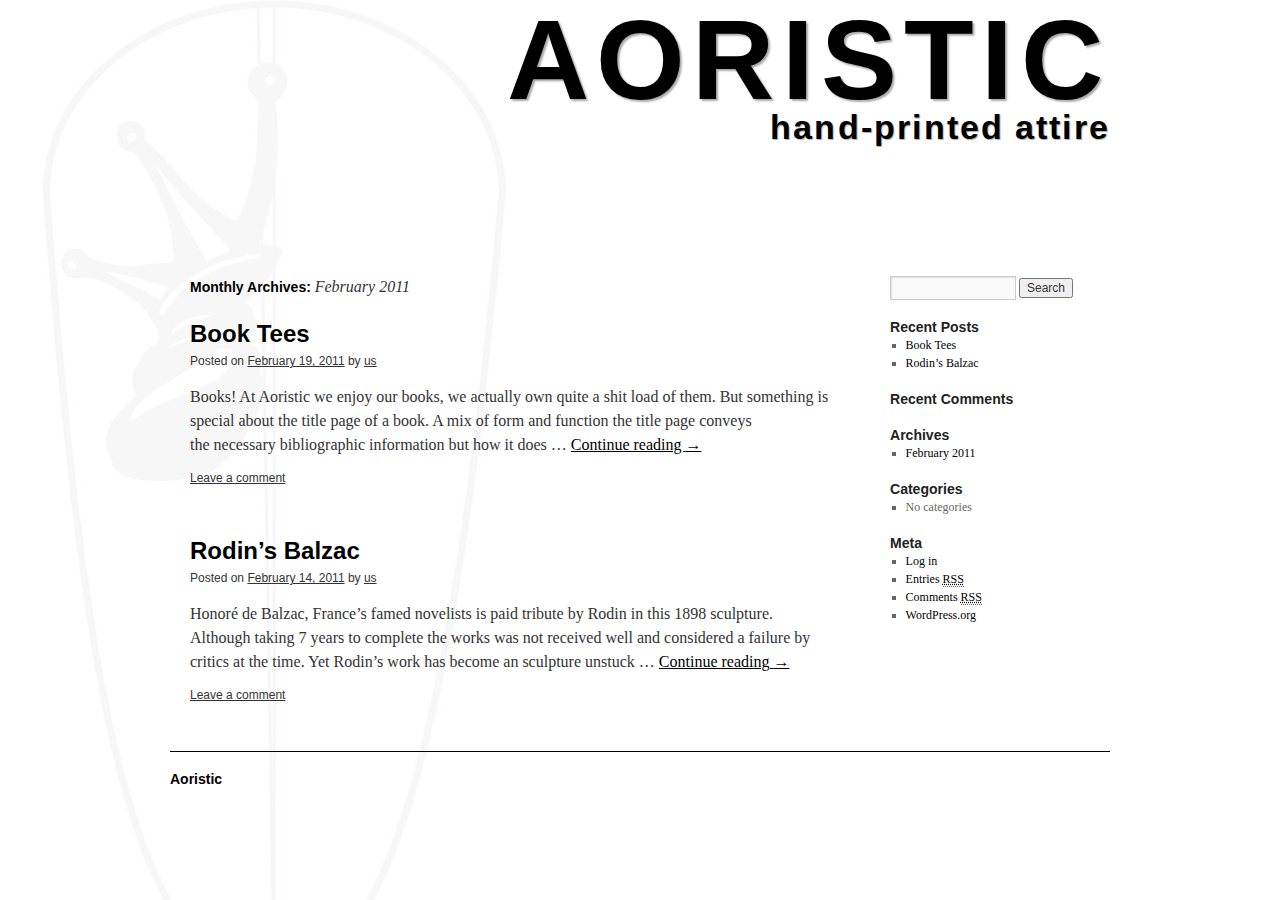
<file: blog/index.html?m=201102.html>
<!DOCTYPE html>
<html lang="en-US">
<head>
<link  href="http://fonts.googleapis.com/css?family=Arimo:regular,italic,bold,bolditalic" rel="stylesheet" type="text/css" >

<meta charset="UTF-8" />
<title>February | 2011 | Aoristic</title>
<link rel="profile" href="http://gmpg.org/xfn/11" />
<link rel="stylesheet" type="text/css" media="all" href="wp-content/themes/twentyten/style.css" />
<link rel="pingback" href="xmlrpc.php" />
<link rel="alternate" type="application/rss+xml" title="Aoristic &raquo; Feed" href="index.html%3Ffeed=rss2.html" />
<link rel="alternate" type="application/rss+xml" title="Aoristic &raquo; Comments Feed" href="http://aoristic.us/blog/?feed=comments-rss2" />
<link rel="EditURI" type="application/rsd+xml" title="RSD" href="xmlrpc.php%3Frsd" />
<link rel="wlwmanifest" type="application/wlwmanifest+xml" href="wp-includes/wlwmanifest.xml.html" /> 
<meta name="generator" content="WordPress 3.5" />
</head>

<body class="archive date">
<div id="wrapper" class="hfeed">
	<div id="header">
		<div id="masthead">
        
        	<div class="logo"><a href="/" title="Home">AORISTIC</a></div>
           <div class="subTitle">hand-printed attire</div>
        	
			
		</div><!-- #masthead -->
	</div><!-- #header -->

	<div id="main">

		<div id="container">
			<div id="content" role="main">


			<h1 class="page-title">
				Monthly Archives: <span>February 2011</span>			</h1>






			<div id="post-12" class="post-12 post type-post status-publish format-standard hentry">
			<h2 class="entry-title"><a href="index.html%3Fp=12.html" title="Permalink to Book Tees" rel="bookmark">Book Tees</a></h2>

			<div class="entry-meta">
				<span class="meta-prep meta-prep-author">Posted on</span> <a href="index.html%3Fp=12.html" title="10:15 pm" rel="bookmark"><span class="entry-date">February 19, 2011</span></a> <span class="meta-sep">by</span> <span class="author vcard"><a class="url fn n" href="index.html%3Fauthor=1.html" title="View all posts by us">us</a></span>			</div><!-- .entry-meta -->

				<div class="entry-summary">
				<p>Books! At Aoristic we enjoy our books, we actually own quite a shit load of them. But something is special about the title page of a book. A mix of form and function the title page conveys the necessary bibliographic information but how it does &hellip; <a href="index.html%3Fp=12.html">Continue reading <span class="meta-nav">&rarr;</span></a></p>
			</div><!-- .entry-summary -->
	
			<div class="entry-utility">
												<span class="comments-link"><a href="index.html%3Fp=12.html#respond" title="Comment on Book Tees"><span class="dsq-postid" rel="12 http://aoristic.us/blog/?p=12">Leave a comment</span></a></span>
							</div><!-- .entry-utility -->
		</div><!-- #post-## -->

		
	


			<div id="post-4" class="post-4 post type-post status-publish format-standard hentry">
			<h2 class="entry-title"><a href="index.html%3Fp=4.html" title="Permalink to Rodin&#8217;s Balzac" rel="bookmark">Rodin&#8217;s Balzac</a></h2>

			<div class="entry-meta">
				<span class="meta-prep meta-prep-author">Posted on</span> <a href="index.html%3Fp=4.html" title="2:51 am" rel="bookmark"><span class="entry-date">February 14, 2011</span></a> <span class="meta-sep">by</span> <span class="author vcard"><a class="url fn n" href="index.html%3Fauthor=1.html" title="View all posts by us">us</a></span>			</div><!-- .entry-meta -->

				<div class="entry-summary">
				<p>Honoré de Balzac, France&#8217;s famed novelists is paid tribute by Rodin in this 1898 sculpture. Although taking 7 years to complete the works was not received well and considered a failure by critics at the time. Yet Rodin&#8217;s work has become an sculpture unstuck &hellip; <a href="index.html%3Fp=4.html">Continue reading <span class="meta-nav">&rarr;</span></a></p>
			</div><!-- .entry-summary -->
	
			<div class="entry-utility">
												<span class="comments-link"><a href="index.html%3Fp=4.html#respond" title="Comment on Rodin&#8217;s Balzac"><span class="dsq-postid" rel="4 http://aoristic.us/blog/?p=4">Leave a comment</span></a></span>
							</div><!-- .entry-utility -->
		</div><!-- #post-## -->

		
	
    <script type="text/javascript">
    // <![CDATA[
        var disqus_shortname = 'aoristic';
        (function () {
            var nodes = document.getElementsByTagName('span');
            for (var i = 0, url; i < nodes.length; i++) {
                if (nodes[i].className.indexOf('dsq-postid') != -1) {
                    nodes[i].parentNode.setAttribute('data-disqus-identifier', nodes[i].getAttribute('rel'));
                    url = nodes[i].parentNode.href.split('#', 1);
                    if (url.length == 1) { url = url[0]; }
                    else { url = url[1]; }
                    nodes[i].parentNode.href = url + '#disqus_thread';
                }
            }
            var s = document.createElement('script'); s.async = true;
            s.type = 'text/javascript';
                        s.src = 'http' + '://' + 'disqus.com/forums/' + disqus_shortname + '/count.js';
            (document.getElementsByTagName('HEAD')[0] || document.getElementsByTagName('BODY')[0]).appendChild(s);
        }());
    //]]>
    </script>


			</div><!-- #content -->
		</div><!-- #container -->


		<div id="primary" class="widget-area" role="complementary">
			<ul class="xoxo">

<li id="search-2" class="widget-container widget_search"><form role="search" method="get" id="searchform" action="index.html" >
	<div><label class="screen-reader-text" for="s">Search for:</label>
	<input type="text" value="" name="s" id="s" />
	<input type="submit" id="searchsubmit" value="Search" />
	</div>
	</form></li>		<li id="recent-posts-2" class="widget-container widget_recent_entries">		<h3 class="widget-title">Recent Posts</h3>		<ul>
					<li>
				<a href="index.html%3Fp=12.html" title="Book Tees">Book Tees</a>
						</li>
					<li>
				<a href="index.html%3Fp=4.html" title="Rodin&#8217;s Balzac">Rodin&#8217;s Balzac</a>
						</li>
				</ul>
		</li><li id="recent-comments-2" class="widget-container widget_recent_comments"><h3 class="widget-title">Recent Comments</h3><ul id="recentcomments"></ul></li><li id="archives-2" class="widget-container widget_archive"><h3 class="widget-title">Archives</h3>		<ul>
			<li><a href='index.html%3Fm=201102.html' title='February 2011'>February 2011</a></li>
		</ul>
</li><li id="categories-2" class="widget-container widget_categories"><h3 class="widget-title">Categories</h3>		<ul>
<li>No categories</li>		</ul>
</li><li id="meta-2" class="widget-container widget_meta"><h3 class="widget-title">Meta</h3>			<ul>
						<li><a href="wp-login.php.html">Log in</a></li>
			<li><a href="index.html%3Ffeed=rss2.html" title="Syndicate this site using RSS 2.0">Entries <abbr title="Really Simple Syndication">RSS</abbr></a></li>
			<li><a href="http://aoristic.disqus.com/latest.rss" title="The latest comments to all posts in RSS">Comments <abbr title="Really Simple Syndication">RSS</abbr></a></li>
			<li><a href="http://wordpress.org/" title="Powered by WordPress, state-of-the-art semantic personal publishing platform.">WordPress.org</a></li>
						</ul>
</li>			</ul>
		</div><!-- #primary .widget-area -->

	</div><!-- #main -->

	<div id="footer" role="contentinfo">
		<div id="colophon">



			<div id="site-info">
				<a href="index.html" title="Aoristic" rel="home">
					Aoristic				</a>
			</div><!-- #site-info -->

			

		</div><!-- #colophon -->
	</div><!-- #footer -->

</div><!-- #wrapper -->

</body>
</html>
</file>
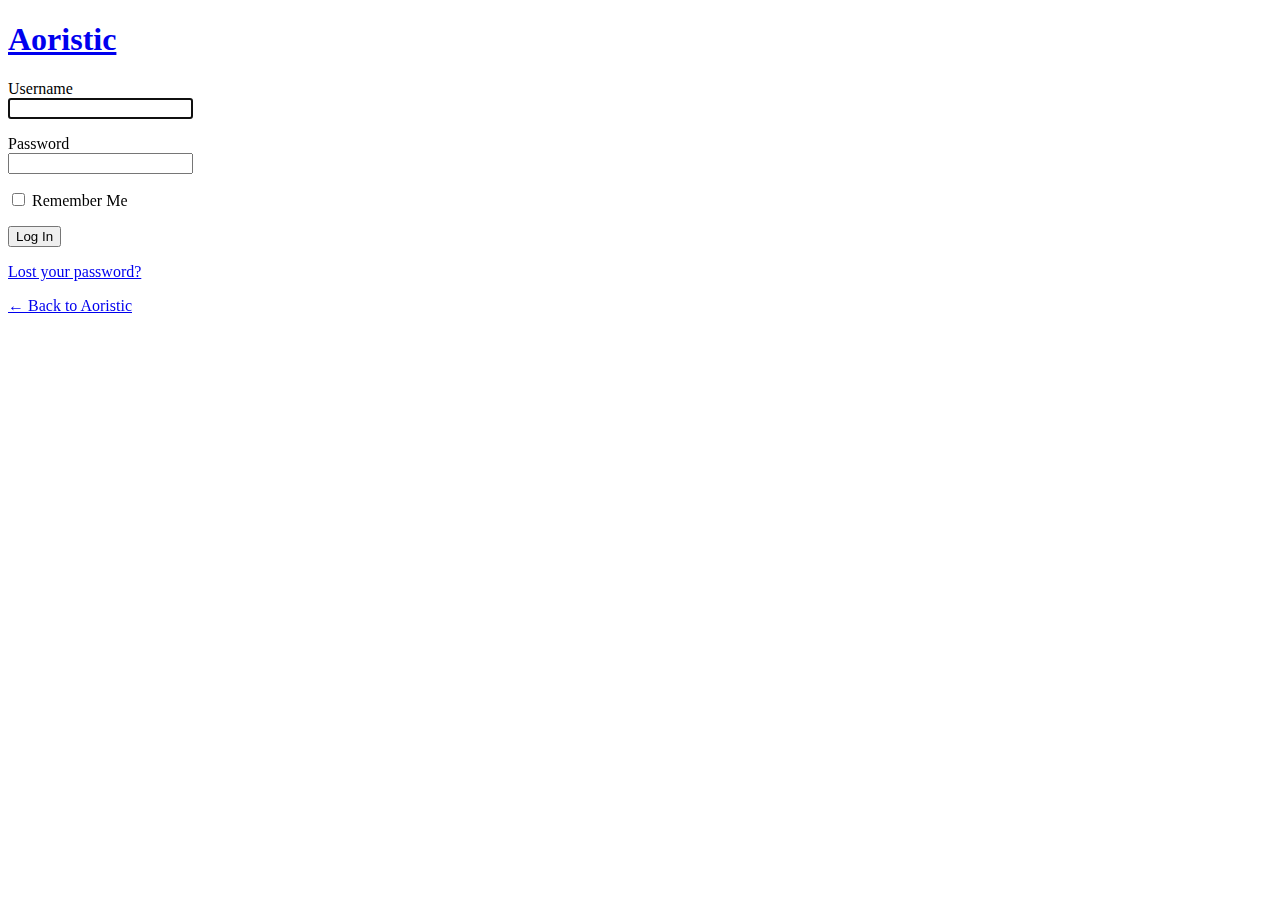
<file: blog/wp-login.php.html>
<!DOCTYPE html>
	<html xmlns="http://www.w3.org/1999/xhtml" lang="en-US">
	<head>
	<meta http-equiv="Content-Type" content="text/html; charset=UTF-8" />
	<title>Aoristic &rsaquo; Log In</title>
	<link rel='stylesheet' id='wp-admin-css'  href='http://aoristic.us/blog/wp-admin/css/wp-admin.min.css?ver=3.5' type='text/css' media='all' />
<link rel='stylesheet' id='buttons-css'  href='http://aoristic.us/blog/wp-includes/css/buttons.min.css?ver=3.5' type='text/css' media='all' />
<link rel='stylesheet' id='colors-fresh-css'  href='http://aoristic.us/blog/wp-admin/css/colors-fresh.min.css?ver=3.5' type='text/css' media='all' />
<meta name='robots' content='noindex,nofollow' />
	</head>
	<body class="login login-action-login wp-core-ui">
	<div id="login">
		<h1><a href="http://wordpress.org/" title="Powered by WordPress">Aoristic</a></h1>
	
<form name="loginform" id="loginform" action="wp-login.php.html" method="post">
	<p>
		<label for="user_login">Username<br />
		<input type="text" name="log" id="user_login" class="input" value="" size="20" /></label>
	</p>
	<p>
		<label for="user_pass">Password<br />
		<input type="password" name="pwd" id="user_pass" class="input" value="" size="20" /></label>
	</p>
	<p class="forgetmenot"><label for="rememberme"><input name="rememberme" type="checkbox" id="rememberme" value="forever"  /> Remember Me</label></p>
	<p class="submit">
		<input type="submit" name="wp-submit" id="wp-submit" class="button button-primary button-large" value="Log In" />
		<input type="hidden" name="redirect_to" value="http://aoristic.us/blog/wp-admin/" />
		<input type="hidden" name="testcookie" value="1" />
	</p>
</form>

<p id="nav">
<a href="http://aoristic.us/blog/wp-login.php?action=lostpassword" title="Password Lost and Found">Lost your password?</a>
</p>

<script type="text/javascript">
function wp_attempt_focus(){
setTimeout( function(){ try{
d = document.getElementById('user_login');
d.focus();
d.select();
} catch(e){}
}, 200);
}

wp_attempt_focus();
if(typeof wpOnload=='function')wpOnload();
</script>

	<p id="backtoblog"><a href="index.html" title="Are you lost?">&larr; Back to Aoristic</a></p>
	
	</div>

	
		<div class="clear"></div>
	</body>
	</html>
</file>
<file: blog/wp-content/themes/twentyten/style.css>
/*
Theme Name: Twenty Ten
Theme URI: http://wordpress.org/
Description: The 2010 theme for WordPress is stylish, customizable, simple, and readable -- make it yours with a custom menu, header image, and background. Twenty Ten supports six widgetized areas (two in the sidebar, four in the footer) and featured images (thumbnails for gallery posts and custom header images for posts and pages). It includes stylesheets for print and the admin Visual Editor, special styles for posts in the "Asides" and "Gallery" categories, and has an optional one-column page template that removes the sidebar.
Author: the WordPress team
Version: 1.1
Tags: black, blue, white, two-columns, fixed-width, custom-header, custom-background, threaded-comments, sticky-post, translation-ready, microformats, rtl-language-support, editor-style
*/


/* =Reset default browser CSS. Based on work by Eric Meyer: http://meyerweb.com/eric/tools/css/reset/index.html
-------------------------------------------------------------- */

html, body, div, span, applet, object, iframe,
h1, h2, h3, h4, h5, h6, p, blockquote, pre,
a, abbr, acronym, address, big, cite, code,
del, dfn, em, font, img, ins, kbd, q, s, samp,
small, strike, strong, sub, sup, tt, var,
b, u, i, center,
dl, dt, dd, ol, ul, li,
fieldset, form, label, legend,
table, caption, tbody, tfoot, thead, tr, th, td {
	background: transparent;
	border: 0;
	margin: 0;
	padding: 0;
	vertical-align: baseline;
}
body {
	line-height: 1;
}
h1, h2, h3, h4, h5, h6 {
	clear: both;
	font-weight: normal;
}
ol, ul {
	list-style: none;
}
blockquote {
	quotes: none;
}
blockquote:before, blockquote:after {
	content: '';
	content: none;
}
del {
	text-decoration: line-through;
}
/* tables still need 'cellspacing="0"' in the markup */
table {
	border-collapse: collapse;
	border-spacing: 0;
}
a img {
	border: none;
}




	.logo{
	  font-family: 'Arimo', serif;
	  font-size: 114px;
	  font-style: normal;
	  font-weight: 700;
	  text-shadow: 2px 2px 2px #aaa;
	  text-decoration: none;
	  text-transform: none;
	  letter-spacing: 0.064em;
	  word-spacing: -0.014em;
	  top:15px;
	  color:#000;
	  text-align:right;

	}
	.logo a{
		text-decoration:none;		
	}
	.logo a:hover{
		color:#000;	
	
	
	}

	.subTitle{ 
	  text-align:right; width:100%;
	  font-family: 'Arimo', serif;
	  font-size: 34px;
	  font-style: normal;
	  color:#000;
	  font-weight: 700;
	  text-shadow: 1px 1px 1px #aaa;
	  text-decoration:none;
	  text-transform: none;
	  letter-spacing: 0.064em;
	  margin-right:25px;
	  word-spacing: -0.014em;
	  margin-top:50px;

	
	}












/* =Layout
-------------------------------------------------------------- */

/*
LAYOUT: Two columns
DESCRIPTION: Two-column fixed layout with one sidebar right of content
*/

#container {
	float: left;
	margin: 0 -240px 0 0;
	width: 100%;
}
#content {
	margin: 0 280px 0 20px;
}
#primary,
#secondary {
	float: right;
	overflow: hidden;
	width: 220px;
}
#secondary {
	clear: right;
}
#footer {
	clear: both;
	width: 100%;
}

/*
LAYOUT: One column, no sidebar
DESCRIPTION: One centered column with no sidebar
*/

.one-column #content {
	margin: 0 auto;
	width: 640px;
}

/*
LAYOUT: Full width, no sidebar
DESCRIPTION: Full width content with no sidebar; used for attachment pages
*/

.single-attachment #content {
	margin: 0 auto;
	width: 900px;
}


/* =Fonts
-------------------------------------------------------------- */
body,
input,
textarea,
.page-title span,
.pingback a.url {
	font-family: Georgia, "Bitstream Charter", serif;
}
h3#comments-title,
h3#reply-title,
#access .menu,
#access div.menu ul,
#cancel-comment-reply-link,
.form-allowed-tags,
#site-info,
#site-title,
#wp-calendar,
.comment-meta,
.comment-body tr th,
.comment-body thead th,
.entry-content label,
.entry-content tr th,
.entry-content thead th,
.entry-meta,
.entry-title,
.entry-utility,
#respond label,
.navigation,
.page-title,
.pingback p,
.reply,
.widget-title,
.wp-caption-text,
input[type=submit] {
	font-family: "Helvetica Neue", Arial, Helvetica, "Nimbus Sans L", sans-serif;
}
pre {
	font-family: "Courier 10 Pitch", Courier, monospace;
}
code {
	font-family: Monaco, Consolas, "Andale Mono", "DejaVu Sans Mono", monospace;
}


/* =Structure
-------------------------------------------------------------- */

/* The main theme structure */
#access .menu-header,
div.menu,
#colophon,
#branding,
#main,
#wrapper {
	margin: 0 auto;
	width: 940px;
}
#wrapper {
	margin-top: 20px;
	padding: 0 20px;
}

/* Structure the footer area */
#footer-widget-area {
	overflow: hidden;
}
#footer-widget-area .widget-area {
	float: left;
	margin-right: 20px;
	width: 220px;
}
#footer-widget-area #fourth {
	margin-right: 0;
}
#site-info {
	float: left;
	font-size: 14px;
	font-weight: bold;
	width: 700px;
}
#site-generator {
	float: right;
	width: 220px;
}


/* =Global Elements
-------------------------------------------------------------- */

/* Main global 'theme' and typographic styles */
body {
	background: #fff;
	background-image:url(../../../../img/bkground_light.jpg);
	background-position:center top;
	background-attachment:fixed;
	background-repeat:no-repeat;	
}
body,
input,
textarea {
	color: #666;
	font-size: 12px;
	line-height: 18px;
}
hr {
	background-color: #e7e7e7;
	border: 0;
	clear: both;
	height: 1px;
	margin-bottom: 18px;
}

/* Text elements */
p {
	margin-bottom: 18px;
}
ul {
	list-style: square;
	margin: 0 0 18px 1.5em;
}
ol {
	list-style: decimal;
	margin: 0 0 18px 1.5em;
}
ol ol {
	list-style: upper-alpha;
}
ol ol ol {
	list-style: lower-roman;
}
ol ol ol ol {
	list-style: lower-alpha;
}
ul ul,
ol ol,
ul ol,
ol ul {
	margin-bottom: 0;
}
dl {
	margin: 0 0 24px 0;
}
dt {
	font-weight: bold;
}
dd {
	margin-bottom: 18px;
}
strong {
	font-weight: bold;
}
cite,
em,
i {
	font-style: italic;
}
big {
	font-size: 131.25%;
}
ins {
	background: #ffc;
	text-decoration: none;
}
blockquote {
	font-style: italic;
	padding: 0 3em;
}
blockquote cite,
blockquote em,
blockquote i {
	font-style: normal;
}
pre {
	background: #f7f7f7;
	color: #222;
	line-height: 18px;
	margin-bottom: 18px;
	padding: 1.5em;
}
abbr,
acronym {
	border-bottom: 1px dotted #666;
	cursor: help;
}
sup,
sub {
	height: 0;
	line-height: 1;
	position: relative;
	vertical-align: baseline;
}
sup {
	bottom: 1ex;
}
sub {
	top: .5ex;
}
input[type="text"],
textarea {
	background: #f9f9f9;
	border: 1px solid #ccc;
	box-shadow: inset 1px 1px 1px rgba(0,0,0,0.1);
	-moz-box-shadow: inset 1px 1px 1px rgba(0,0,0,0.1);
	-webkit-box-shadow: inset 1px 1px 1px rgba(0,0,0,0.1);
	padding: 2px;
}
a:link {
	color: #000;
}
a:visited {
	color: #000;
}
a:active,
a:hover {
	color: #C00;
}

/* Text meant only for screen readers */
.screen-reader-text {
	position: absolute;
	left: -9000px;
}


/* =Header
-------------------------------------------------------------- */

#header {
	padding: 30px 0 0 0;
}
#site-title {
	float: left;
	font-size: 30px;
	line-height: 36px;
	margin: 0 0 18px 0;
	width: 700px;
}
#site-title a {
	color: #000;
	font-weight: bold;
	text-decoration: none;
}
#site-description {
	clear: right;
	float: right;
	font-style: italic;
	margin: 14px 0 18px 0;
	width: 220px;
}

/* This is the custom header image */
#branding img {
	border-top: 4px solid #000;
	border-bottom: 1px solid #000;
	clear: both;
	display: block;
}


/* =Menu
-------------------------------------------------------------- */

#access {
	background: #000;
	display: block;
	float: left;
	margin: 0 auto;
	width: 940px;
}
#access .menu-header,
div.menu {
	font-size: 13px;
	margin-left: 12px;
	width: 928px;
}
#access .menu-header ul,
div.menu ul {
	list-style: none;
	margin: 0;
}
#access .menu-header li,
div.menu li {
	float: left;
	position: relative;
}
#access a {
	color: #aaa;
	display: block;
	line-height: 38px;
	padding: 0 10px;
	text-decoration: none;
}
#access ul ul {
	box-shadow: 0px 3px 3px rgba(0,0,0,0.2);
	-moz-box-shadow: 0px 3px 3px rgba(0,0,0,0.2);
	-webkit-box-shadow: 0px 3px 3px rgba(0,0,0,0.2);
	display: none;
	position: absolute;
	top: 38px;
	left: 0;
	float: left;
	width: 180px;
	z-index: 99999;
}
#access ul ul li {
	min-width: 180px;
}
#access ul ul ul {
	left: 100%;
	top: 0;
}
#access ul ul a {
	background: #333;
	line-height: 1em;
	padding: 10px;
	width: 160px;
	height: auto;
}
#access li:hover > a,
#access ul ul :hover > a {
	background: #333;
	color: #fff;
}
#access ul li:hover > ul {
	display: block;
}
#access ul li.current_page_item > a,
#access ul li.current-menu-ancestor > a,
#access ul li.current-menu-item > a,
#access ul li.current-menu-parent > a {
	color: #fff;
}
* html #access ul li.current_page_item a,
* html #access ul li.current-menu-ancestor a,
* html #access ul li.current-menu-item a,
* html #access ul li.current-menu-parent a,
* html #access ul li a:hover {
	color: #fff;
}


/* =Content
-------------------------------------------------------------- */

#main {
	clear: both;
	overflow: hidden;
	padding: 40px 0 0 0;
	margin-top:100px;
}
#content {
	margin-bottom: 36px;
}
#content,
#content input,
#content textarea {
	color: #333;
	font-size: 16px;
	line-height: 24px;
}
#content p,
#content ul,
#content ol,
#content dd,
#content pre,
#content hr {
	margin-bottom: 24px;
}
#content ul ul,
#content ol ol,
#content ul ol,
#content ol ul {
	margin-bottom: 0;
}
#content pre,
#content kbd,
#content tt,
#content var {
	font-size: 15px;
	line-height: 21px;
}
#content code {
	font-size: 13px;
}
#content dt,
#content th {
	color: #000;
}
#content h1,
#content h2,
#content h3,
#content h4,
#content h5,
#content h6 {
	color: #000;
	line-height: 1.5em;
	margin: 0 0 20px 0;
}
#content table {
	border: 1px solid #e7e7e7;
	margin: 0 -1px 24px 0;
	text-align: left;
	width: 100%;
}
#content tr th,
#content thead th {
	color: #888;
	font-size: 12px;
	font-weight: bold;
	line-height: 18px;
	padding: 9px 24px;
}
#content tr td {
	border-top: 1px solid #e7e7e7;
	padding: 6px 24px;
}
#content tr.odd td {
	background: #f2f7fc;
}
.hentry {
	margin: 0 0 48px 0;
}
.home .sticky {
	background: #f2f7fc;
	border-top: 4px solid #000;
	margin-left: -20px;
	margin-right: -20px;
	padding: 18px 20px;
}
.single .hentry {
	margin: 0 0 36px 0;
}
.page-title {
	color: #000;
	font-size: 14px;
	font-weight: bold;
	margin: 0 0 36px 0;
}
.page-title span {
	color: #333;
	font-size: 16px;
	font-style: italic;
	font-weight: normal;
}
.page-title a:link,
.page-title a:visited {
	color: #888;
	text-decoration: none;
}
.page-title a:active,
.page-title a:hover {
	color: #C00;
}
#content .entry-title {
	color: #000;
	font-size: 24px;
	font-weight: bold;
	line-height: 1.3em;
	margin-bottom: 0;
}
.entry-title a:link,
.entry-title a:visited {
	color: #000;
	text-decoration: none;
}
.entry-title a:active,
.entry-title a:hover {
	color: #C00;
}
.entry-meta {
	color: #333;
	font-size: 12px;
}
.entry-meta abbr,
.entry-utility abbr {
	border: none;
}
.entry-meta abbr:hover,
.entry-utility abbr:hover {
	border-bottom: 1px dotted #666;
}
.entry-content,
.entry-summary {
	clear: both;
	padding: 12px 0 0 0;
}
#content .entry-summary p:last-child {
	margin-bottom: 12px;
}
.entry-content fieldset {
	border: 1px solid #e7e7e7;
	margin: 0 0 24px 0;
	padding: 24px;
}
.entry-content fieldset legend {
	background: #fff;
	color: #000;
	font-weight: bold;
	padding: 0 24px;
}
.entry-content input {
	margin: 0 0 24px 0;
}
.entry-content input.file,
.entry-content input.button {
	margin-right: 24px;
}
.entry-content label {
	color: #888;
	font-size: 12px;
}
.entry-content select {
	margin: 0 0 24px 0;
}
.entry-content sup,
.entry-content sub {
	font-size: 10px;
}
.entry-content blockquote.left {
	float: left;
	margin-left: 0;
	margin-right: 24px;
	text-align: right;
	width: 33%;
}
.entry-content blockquote.right {
	float: right;
	margin-left: 24px;
	margin-right: 0;
	text-align: left;
	width: 33%;
}
.page-link {
	color: #000;
	font-weight: bold;
	margin: 0 0 22px 0;
	word-spacing: 0.5em;
}
.page-link a:link,
.page-link a:visited {
	background: #f1f1f1;
	color: #333;
	font-weight: normal;
	padding: 0.5em 0.75em;
	text-decoration: none;
}
.home .sticky .page-link a {
	background: #d9e8f7;
}
.page-link a:active,
.page-link a:hover {
	color: #C00;
}
body.page .edit-link {
	clear: both;
	display: block;
}
#entry-author-info {
	background: #f2f7fc;
	border-top: 4px solid #000;
	clear: both;
	font-size: 14px;
	line-height: 20px;
	margin: 24px 0;
	overflow: hidden;
	padding: 18px 20px;
}
#entry-author-info #author-avatar {
	background: #fff;
	border: 1px solid #e7e7e7;
	float: left;
	height: 60px;
	margin: 0 -104px 0 0;
	padding: 11px;
}
#entry-author-info #author-description {
	float: left;
	margin: 0 0 0 104px;
}
#entry-author-info h2 {
	color: #000;
	font-size: 100%;
	font-weight: bold;
	margin-bottom: 0;
}
.entry-utility {
	clear: both;
	color: #333;
	font-size: 12px;
	line-height: 18px;
}
.entry-meta a,
.entry-utility a {
	color: #333;
}
.entry-meta a:hover,
.entry-utility a:hover {
	color: #C00;
}
#content .video-player {
	padding: 0;
}


/* =Asides
-------------------------------------------------------------- */

.home #content .category-asides p {
	font-size: 14px;
	line-height: 20px;
	margin-bottom: 10px;
	margin-top: 0;
}
.home .hentry.category-asides {
	padding: 0;
}
.home #content .category-asides .entry-content {
	padding-top: 0;
}


/* =Gallery listing
-------------------------------------------------------------- */

.category-gallery .size-thumbnail img {
	border: 10px solid #f1f1f1;
	margin-bottom: 0;
}
.category-gallery .gallery-thumb {
	float: left;
	margin-right: 20px;
	margin-top: -4px;
}
.home #content .category-gallery .entry-utility {
	padding-top: 4px;
}


/* =Attachment pages
-------------------------------------------------------------- */

.attachment .entry-content .entry-caption {
	font-size: 140%;
	margin-top: 24px;
}
.attachment .entry-content .nav-previous a:before {
	content: '\2190\00a0';
}
.attachment .entry-content .nav-next a:after {
	content: '\00a0\2192';
}


/* =Images
-------------------------------------------------------------- */

#content img {
	margin: 0;
	height: auto;
	max-width: 640px;
	width: auto;
}
#content .attachment img {
	max-width: 900px;
}
#content .alignleft,
#content img.alignleft {
	display: inline;
	float: left;
	margin-right: 24px;
	margin-top: 4px;
}
#content .alignright,
#content img.alignright {
	display: inline;
	float: right;
	margin-left: 24px;
	margin-top: 4px;
}
#content .aligncenter,
#content img.aligncenter {
	clear: both;
	display: block;
	margin-left: auto;
	margin-right: auto;
}
#content img.alignleft,
#content img.alignright,
#content img.aligncenter {
	margin-bottom: 12px;
}
#content .wp-caption {
	background: #f1f1f1;
	line-height: 18px;
	margin-bottom: 20px;
	padding: 4px;
	text-align: center;
}
#content .wp-caption img {
	margin: 5px 5px 0;
}
#content .wp-caption p.wp-caption-text {
	color: #888;
	font-size: 12px;
	margin: 5px;
}
#content .wp-smiley {
	margin: 0;
}
#content .gallery {
	margin: 0 auto 18px;
}
#content .gallery .gallery-item {
	float: left;
	margin-top: 0;
	text-align: center;
	width: 33%;
}
#content .gallery img {
	border: 2px solid #cfcfcf;
}
#content .gallery .gallery-caption {
	color: #888;
	font-size: 12px;
	margin: 0 0 12px;
}
#content .gallery dl {
	margin: 0;
}
#content .gallery img {
	border: 10px solid #f1f1f1;
}
#content .gallery br+br {
	display: none;
}
#content .attachment img { /* single attachment images should be centered */
	display: block;
	margin: 0 auto;
}


/* =Navigation
-------------------------------------------------------------- */

.navigation {
	color: #888;
	font-size: 12px;
	line-height: 18px;
	overflow: hidden;
}
.navigation a:link,
.navigation a:visited {
	color: #888;
	text-decoration: none;
}
.navigation a:active,
.navigation a:hover {
	color: #C00;
}
.nav-previous {
	float: left;
	width: 50%;
}
.nav-next {
	float: right;
	text-align: right;
	width: 50%;
}
#nav-above {
	margin: 0 0 18px 0;
}
#nav-above {
	display: none;
}
.paged #nav-above,
.single #nav-above {
	display: block;
}
#nav-below {
	margin: -18px 0 0 0;
}


/* =Comments
-------------------------------------------------------------- */
#comments {
	clear: both;
}
#comments .navigation {
	padding: 0 0 18px 0;
}
h3#comments-title,
h3#reply-title {
	color: #000;
	font-size: 20px;
	font-weight: bold;
	margin-bottom: 0;
}
h3#comments-title {
	padding: 24px 0;
}
.commentlist {
	list-style: none;
	margin: 0;
}
.commentlist li.comment {
	border-bottom: 1px solid #e7e7e7;
	line-height: 24px;
	margin: 0 0 24px 0;
	padding: 0 0 0 56px;
	position: relative;
}
.commentlist li:last-child {
	border-bottom: none;
	margin-bottom: 0;
}
#comments .comment-body ul,
#comments .comment-body ol {
	margin-bottom: 18px;
}
#comments .comment-body p:last-child {
	margin-bottom: 6px;
}
#comments .comment-body blockquote p:last-child {
	margin-bottom: 24px;
}
.commentlist ol {
	list-style: decimal;
}
.commentlist .avatar {
	position: absolute;
	top: 4px;
	left: 0;
}
.comment-author {
}
.comment-author cite {
	color: #000;
	font-style: normal;
	font-weight: bold;
}
.comment-author .says {
	font-style: italic;
}
.comment-meta {
	font-size: 12px;
	margin: 0 0 18px 0;
}
.comment-meta a:link,
.comment-meta a:visited {
	color: #888;
	text-decoration: none;
}
.comment-meta a:active,
.comment-meta a:hover {
	color: #C00;
}
.commentlist .even {
}
.commentlist .bypostauthor {
}
.reply {
	font-size: 12px;
	padding: 0 0 24px 0;
}
.reply a,
a.comment-edit-link {
	color: #888;
}
.reply a:hover,
a.comment-edit-link:hover {
	color: #C00;
}
.commentlist .children {
	list-style: none;
	margin: 0;
}
.commentlist .children li {
	border: none;
	margin: 0;
}
.nopassword,
.nocomments {
	display: none;
}
#comments .pingback {
	border-bottom: 1px solid #e7e7e7;
	margin-bottom: 18px;
	padding-bottom: 18px;
}
.commentlist li.comment+li.pingback {
	margin-top: -6px;
}
#comments .pingback p {
	color: #888;
	display: block;
	font-size: 12px;
	line-height: 18px;
	margin: 0;
}
#comments .pingback .url {
	font-size: 13px;
	font-style: italic;
}

/* Comments form */
input[type=submit] {
	color: #333;
}
#respond {
	border-top: 1px solid #e7e7e7;
	margin: 24px 0;
	overflow: hidden;
	position: relative;
}
#respond p {
	margin: 0;
}
#respond .comment-notes {
	margin-bottom: 1em;
}
.form-allowed-tags {
	line-height: 1em;
}
.children #respond {
	margin: 0 48px 0 0;
}
h3#reply-title {
	margin: 18px 0;
}
#comments-list #respond {
	margin: 0 0 18px 0;
}
#comments-list ul #respond {
	margin: 0;
}
#cancel-comment-reply-link {
	font-size: 12px;
	font-weight: normal;
	line-height: 18px;
}
#respond .required {
	color: #C00;
	font-weight: bold;
}
#respond label {
	color: #888;
	font-size: 12px;
}
#respond input {
	margin: 0 0 9px;
	width: 98%;
}
#respond textarea {
	width: 98%;
}
#respond .form-allowed-tags {
	color: #888;
	font-size: 12px;
	line-height: 18px;
}
#respond .form-allowed-tags code {
	font-size: 11px;
}
#respond .form-submit {
	margin: 12px 0;
}
#respond .form-submit input {
	font-size: 14px;
	width: auto;
}


/* =Widget Areas
-------------------------------------------------------------- */

.widget-area ul {
	list-style: none;
	margin-left: 0;
}
.widget-area ul ul {
	list-style: square;
	margin-left: 1.3em;
}
.widget_search #s {/* This keeps the search inputs in line */
	width: 60%;
}
.widget_search label {
	display: none;
}
.widget-container {
	margin: 0 0 18px 0;
}
.widget-title {
	color: #222;
	font-weight: bold;
}
.widget-area a:link,
.widget-area a:visited {
	text-decoration: none;
}
.widget-area a:active,
.widget-area a:hover {
	text-decoration: underline;
}
.widget-area .entry-meta {
	font-size: 11px;
}
#wp_tag_cloud div {
	line-height: 1.6em;
}
#wp-calendar {
	width: 100%;
}
#wp-calendar caption {
	color: #222;
	font-size: 14px;
	font-weight: bold;
	padding-bottom: 4px;
	text-align: left;
}
#wp-calendar thead {
	font-size: 11px;
}
#wp-calendar thead th {
}
#wp-calendar tbody {
	color: #aaa;
}
#wp-calendar tbody td {
	background: #f5f5f5;
	border: 1px solid #fff;
	padding: 3px 0 2px;
	text-align: center;
}
#wp-calendar tbody .pad {
	background: none;
}
#wp-calendar tfoot #next {
	text-align: right;
}
.widget_rss a.rsswidget {
	color: #000;
}
.widget_rss a.rsswidget:hover {
	color: #C00;
}
.widget_rss .widget-title img {
	width: 11px;
	height: 11px;
}

/* Main sidebars */
#main .widget-area ul {
	margin-left: 0;
	padding: 0 20px 0 0;
}
#main .widget-area ul ul {
	border: none;
	margin-left: 1.3em;
	padding: 0;
}
#primary {
}
#secondary {
}

/* Footer widget areas */
#footer-widget-area {
}


/* =Footer
-------------------------------------------------------------- */

#footer {
	margin-bottom: 20px;
}
#colophon {
	border-top: 1px solid #000;
	margin-top: -1px;
	overflow: hidden;
	padding: 18px 0;
}
#site-info {
	font-weight: bold;
}
#site-info a {
	color: #000;
	text-decoration: none;
}
#site-generator {
	font-style: italic;
	position: relative;
}
#site-generator a {
	background: url(images/wordpress.png) center left no-repeat;
	color: #666;
	display: inline-block;
	line-height: 16px;
	padding-left: 20px;
	text-decoration: none;
}
#site-generator a:hover {
	text-decoration: underline;
}
img#wpstats {
	display: block;
	margin: 0 auto 10px;
}


/* =Mobile Safari ( iPad, iPhone and iPod Touch )
-------------------------------------------------------------- */

pre {
	-webkit-text-size-adjust: 140%;
}
code {
	-webkit-text-size-adjust: 160%;
}
#access,
.entry-meta,
.entry-utility,
.navigation,
.widget-area {
	-webkit-text-size-adjust: 120%;
}
#site-description {
	-webkit-text-size-adjust: none;
}


/* =Print Style
-------------------------------------------------------------- */

@media print {
	body {
		background: none !important;
	}
	#wrapper {
		clear: both !important;
		display: block !important;
		float: none !important;
		position: relative !important;
	}
	#header {
		border-bottom: 2pt solid #000;
		padding-bottom: 18pt;
	}
	#colophon {
		border-top: 2pt solid #000;
	}
	#site-title,
	#site-description {
		float: none;
		line-height: 1.4em;
		margin: 0;
		padding: 0;
	}
	#site-title {
		font-size: 13pt;
	}
	.entry-content {
		font-size: 14pt;
		line-height: 1.6em;
	}
	.entry-title {
		font-size: 21pt;
	}
	#access,
	#branding img,
	#respond,
	.comment-edit-link,
	.edit-link,
	.navigation,
	.page-link,
	.widget-area {
		display: none !important;
	}
	#container,
	#header,
	#footer {
		margin: 0;
		width: 100%;
	}
	#content,
	.one-column #content {
		margin: 24pt 0 0;
		width: 100%;
	}
	.wp-caption p {
		font-size: 11pt;
	}
	#site-info,
	#site-generator {
		float: none;
		width: auto;
	}
	#colophon {
		width: auto;
	}
	img#wpstats {
		display: none;
	}
	#site-generator a {
		margin: 0;
		padding: 0;
	}
	#entry-author-info {
		border: 1px solid #e7e7e7;
	}
	#main {
		display: inline;
	}
	.home .sticky {
		border: none;
	}
}
</file>
